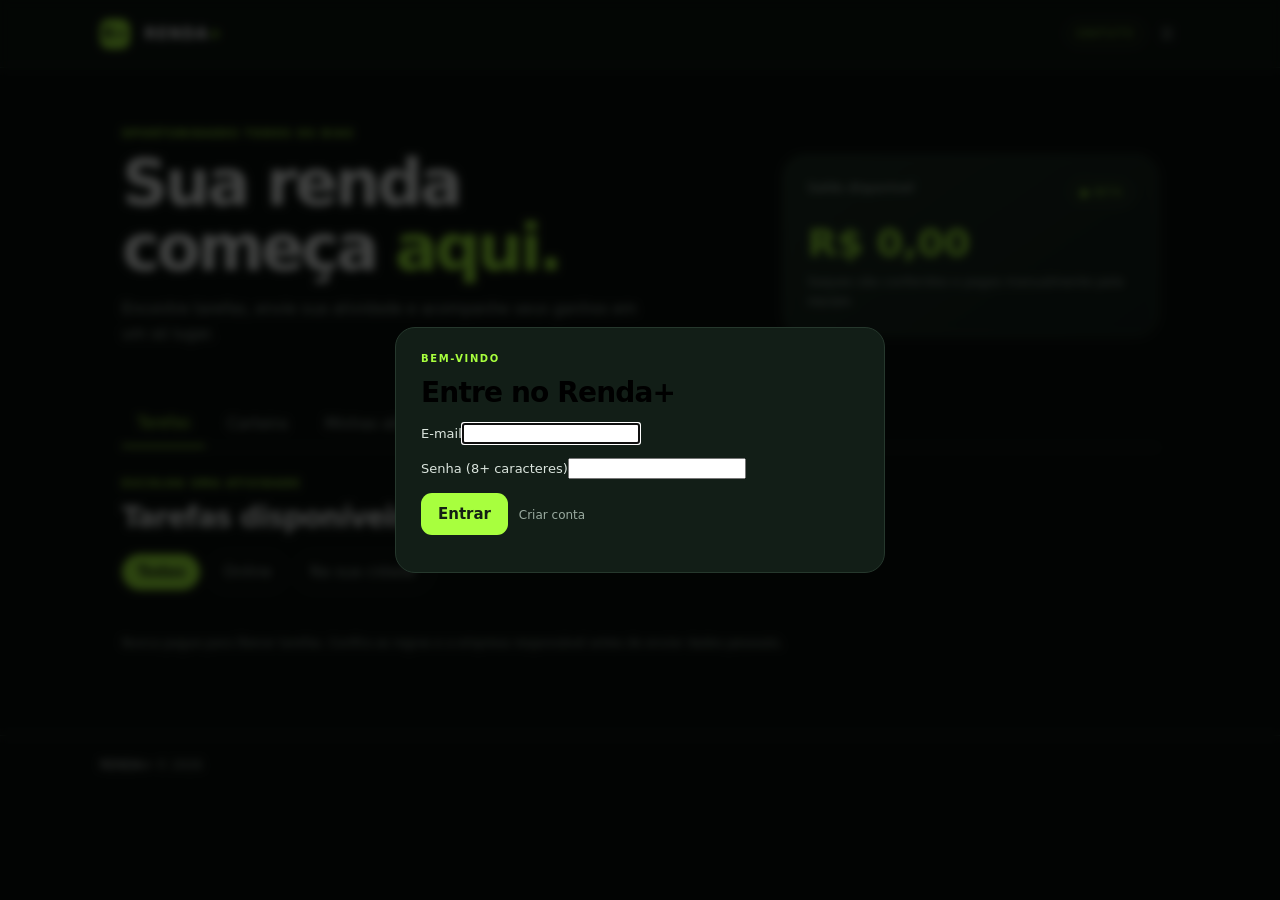
<file: index.html>
<!doctype html>
<html lang="pt-BR">
<head>
  <meta charset="utf-8"><meta name="viewport" content="width=device-width,initial-scale=1">
  <meta name="theme-color" content="#101b16"><meta name="description" content="Renda+ — tarefas e oportunidades para ganhar uma renda extra.">
  <link rel="manifest" href="manifest.webmanifest"><link rel="icon" href="icon.svg">
  <link rel="stylesheet" href="styles.css"><title>Renda+</title>
</head>
<body>
<header class="topbar">
  <a class="brand" href="#"><span class="brand-mark">R+</span> RENDA<span>+</span></a>
  <div class="top-actions"><span class="pill">GRATUITO</span><button id="installBtn" class="icon-btn" hidden>Instalar app</button><button id="menuBtn" class="icon-btn" aria-label="Abrir menu">☰</button></div>
</header>
<main>
  <section class="hero">
    <div><p class="eyebrow">OPORTUNIDADES TODOS OS DIAS</p><h1>Sua renda começa <em>aqui.</em></h1><p class="hero-copy">Encontre tarefas, envie sua atividade e acompanhe seus ganhos em um só lugar.</p></div>
    <div class="balance-card"><div class="balance-top"><span>Saldo disponível</span><span class="live-dot">● BETA</span></div><strong id="balance">R$ 0,00</strong><small>Saques são conferidos e pagos manualmente pela equipe.</small></div>
  </section>
  <nav class="tabs" aria-label="Navegação">
    <button class="tab active" data-view="tasks">Tarefas</button><button class="tab" data-view="wallet">Carteira</button><button class="tab" data-view="history">Minhas atividades</button><button class="tab" data-view="account">Minha conta</button>
  </nav>
  <section id="tasksView" class="view">
    <div class="section-heading"><div><p class="eyebrow">ESCOLHA UMA ATIVIDADE</p><h2>Tarefas disponíveis</h2></div><span id="taskCount" class="muted"></span></div>
    <div class="filters"><button class="filter active" data-filter="Todas">Todas</button><button class="filter" data-filter="Online">Online</button><button class="filter" data-filter="Local">Na sua cidade</button></div>
    <div id="taskList" class="task-grid"></div>
    <p class="notice">Nunca pague para liberar tarefas. Confira as regras e a empresa responsável antes de enviar dados pessoais.</p>
  </section>
  <section id="walletView" class="view" hidden>
    <p class="eyebrow">SEU DINHEIRO</p><h2>Carteira</h2>
    <div class="wallet-grid"><article class="stat"><span>Disponível</span><strong id="walletAvailable">R$ 0,00</strong></article><article class="stat"><span>Aguardando aprovação</span><strong id="walletPending">R$ 0,00</strong></article><article class="stat"><span>Total aprovado</span><strong id="walletTotal">R$ 0,00</strong></article></div>
    <article class="panel"><h3>Solicitar saque</h3><p class="muted">Saque mínimo de R$ 10,00. Cada saque é conferido pela equipe antes do pagamento via Pix.</p><label>Chave Pix<input id="pixKey" placeholder="Sua chave Pix"></label><button class="primary" id="withdrawBtn">Solicitar saque</button><p id="withdrawMsg" class="small muted"></p></article>
  </section>
  <section id="historyView" class="view" hidden><p class="eyebrow">SEU PROGRESSO</p><h2>Minhas atividades</h2><div id="historyList" class="panel empty">Você ainda não enviou nenhuma tarefa.</div></section>
  <section id="accountView" class="view" hidden><p class="eyebrow">PERFIL</p><h2>Minha conta</h2><article class="panel"><label>Como podemos te chamar?<input id="userName" placeholder="Seu nome"></label><p class="small muted" id="userEmail"></p><label>Cidade<input id="userCity" placeholder="Sua cidade"></label><button class="primary" id="saveProfile">Salvar perfil</button><p id="profileMsg" class="small muted"></p><button class="text-btn" id="logoutBtn">Sair da conta</button></article><article class="panel"><h3>Sobre o Renda+</h3><p class="muted">O Renda+ conecta pessoas a atividades remuneradas. Tarefas só são publicadas quando há fundos confirmados do anunciante. Nunca cobramos para liberar tarefas.</p></article></section>
  <section id="adminView" class="view" hidden><p class="eyebrow">ÁREA DE TESTE</p><h2>Gerenciar tarefas</h2><article class="panel"><p class="muted">Área restrita a administradores. A tarefa só fica ativa se os fundos confirmados cobrirem a recompensa.</p><label>Título<input id="newTitle" placeholder="Ex.: Pesquisa de satisfação"></label><label>Descrição<textarea id="newDesc" placeholder="Explique o que a pessoa precisa fazer"></textarea></label><div class="two"><label>Recompensa (R$)<input id="newReward" type="number" min="0.01" step="0.01" placeholder="5,00"></label><label>Categoria<select id="newCategory"><option>Online</option><option>Local</option></select></label></div><label>Fundos confirmados do anunciante (R$)<input id="newFunded" type="number" min="0" step="0.01" placeholder="50,00"></label><button id="addTask" class="primary">Publicar tarefa</button><p id="adminMsg" class="small muted"></p></article><article class="panel"><h3>Envios para revisar</h3><div id="reviewList" class="muted">Nenhum envio pendente.</div></article></section>
</main>
<footer><span>RENDA+ <span class="muted">© 2026</span></span><button id="adminLink" class="text-btn" hidden>Área administrativa</button></footer>
<dialog id="taskDialog"><form method="dialog" class="dialog-card"><button class="close" aria-label="Fechar">×</button><p class="eyebrow">DETALHES DA TAREFA</p><h2 id="dialogTitle"></h2><p id="dialogDesc" class="muted"></p><div class="reward-line"><span>Recompensa</span><strong id="dialogReward"></strong></div><label>Comprovante / link da atividade<textarea id="proof" placeholder="Conte o que você fez ou cole um link. Não envie senhas ou documentos."></textarea></label><button id="submitTask" class="primary" type="button">Enviar para análise</button><p id="dialogMsg" class="small muted"></p></form></dialog>
<dialog id="authDialog"><div class="dialog-card"><p class="eyebrow">BEM-VINDO</p><h2>Entre no Renda+</h2><label>E-mail<input id="authEmail" type="email" autocomplete="email"></label><label>Senha (8+ caracteres)<input id="authPass" type="password" autocomplete="current-password"></label><button class="primary" id="loginBtn" type="button">Entrar</button> <button class="text-btn" id="signupBtn" type="button">Criar conta</button><p id="authMsg" class="small muted"></p></div></dialog>
<div id="toast" role="status" class="toast"></div>
<script src="app.js"></script>
</body></html>
</file>
<file: styles.css>
:root{--bg:#0b120e;--panel:#121e17;--panel2:#1b2b21;--line:#26382d;--text:#f3f7f4;--muted:#9aaba0;--lime:#a8ff3e;--radius:18px}*{box-sizing:border-box}body{margin:0;background:var(--bg);color:var(--text);font:15px Inter,system-ui,-apple-system,Segoe UI,sans-serif}button,input,textarea,select{font:inherit}button{cursor:pointer}.topbar{height:68px;padding:0 max(20px,calc((100vw - 1080px)/2));display:flex;align-items:center;justify-content:space-between;border-bottom:1px solid var(--line);background:#0e1712;position:sticky;top:0;z-index:4}.brand{color:white;text-decoration:none;font-weight:900;letter-spacing:.08em}.brand span:last-child{color:var(--lime)}.brand-mark{display:inline-grid;place-items:center;background:var(--lime);color:#101b16;border-radius:9px;width:30px;height:30px;margin-right:8px;letter-spacing:0}.top-actions{display:flex;gap:10px;align-items:center}.pill,.live-dot{font-size:10px;letter-spacing:.1em;color:var(--lime);border:1px solid #46632f;border-radius:30px;padding:6px 9px}.icon-btn,.text-btn{background:none;border:0;color:var(--muted)}main{max-width:1080px;margin:auto;padding:34px 22px 70px}.hero{display:grid;grid-template-columns:1.25fr .75fr;gap:35px;align-items:center;padding:26px 0 38px}.eyebrow{font-size:10px;font-weight:800;letter-spacing:.16em;color:var(--lime);margin:0 0 12px}.hero h1{font-size:clamp(38px,6vw,64px);line-height:1.02;letter-spacing:-.05em;margin:0;max-width:600px}.hero h1 em{font-style:normal;color:var(--lime)}.hero-copy{color:var(--muted);line-height:1.7;max-width:520px}.balance-card{background:linear-gradient(145deg,#1d3024,#132019);border:1px solid #38513b;border-radius:22px;padding:24px}.balance-top{display:flex;justify-content:space-between;color:#c2d0c6;font-size:13px}.balance-card strong{display:block;color:var(--lime);font-size:38px;margin:16px 0 7px}.balance-card small{color:var(--muted);line-height:1.5}.tabs{display:flex;gap:7px;overflow:auto;border-bottom:1px solid var(--line);margin-bottom:30px}.tab,.filter{border:0;background:none;color:var(--muted);padding:13px 15px;white-space:nowrap}.tab.active{color:var(--lime);border-bottom:2px solid var(--lime)}h2{font-size:28px;letter-spacing:-.03em;margin:0 0 22px}.section-heading{display:flex;align-items:end;justify-content:space-between}.section-heading h2{margin-bottom:0}.muted{color:var(--muted)}.filters{display:flex;gap:8px;margin:20px 0}.filter{border:1px solid var(--line);border-radius:30px;padding:8px 14px}.filter.active{background:var(--lime);color:#142014;border-color:var(--lime);font-weight:700}.task-grid{display:grid;grid-template-columns:repeat(2,minmax(0,1fr));gap:14px}.task{background:var(--panel);border:1px solid var(--line);border-radius:var(--radius);padding:19px;display:flex;flex-direction:column;gap:12px}.task-top{display:flex;justify-content:space-between;align-items:center}.tag{font-size:11px;color:#c7d4ca;background:var(--panel2);padding:6px 9px;border-radius:20px}.reward{color:var(--lime);font-weight:800;font-size:20px}.task h3{margin:0;font-size:18px}.task p{margin:0;color:var(--muted);line-height:1.5;flex:1}.primary{background:var(--lime);color:#142014;border:0;border-radius:11px;padding:12px 17px;font-weight:800}.primary:hover{filter:brightness(.94)}.notice{color:var(--muted);font-size:12px;line-height:1.6;margin-top:24px}.panel,.stat{background:var(--panel);border:1px solid var(--line);border-radius:var(--radius);padding:20px;margin:14px 0}.panel h3{margin:0 0 10px}.panel label, .dialog-card label{display:block;color:#dbe5de;font-size:13px;margin:14px 0}.panel input,.panel textarea,.panel select,.dialog-card textarea{width:100%;margin-top:7px;background:#0c1510;border:1px solid var(--line);border-radius:10px;padding:12px;color:white;outline:none}.panel textarea,.dialog-card textarea{min-height:90px;resize:vertical}.wallet-grid{display:grid;grid-template-columns:repeat(3,1fr);gap:12px}.stat span{color:var(--muted);font-size:12px}.stat strong{display:block;font-size:23px;margin-top:10px;color:var(--lime)}.two{display:grid;grid-template-columns:1fr 1fr;gap:12px}.small{font-size:12px}.empty{color:var(--muted)}footer{border-top:1px solid var(--line);padding:22px max(20px,calc((100vw - 1080px)/2));display:flex;justify-content:space-between;color:#dce5de;font-size:12px}.text-btn{font-size:12px}dialog{background:transparent;border:0;padding:15px;width:min(520px,100%)}dialog::backdrop{background:#000b;backdrop-filter:blur(4px)}.dialog-card{position:relative;background:var(--panel);border:1px solid var(--line);border-radius:20px;padding:25px}.dialog-card h2{margin-bottom:10px}.close{position:absolute;right:16px;top:10px;border:0;background:none;color:white;font-size:28px}.reward-line{display:flex;justify-content:space-between;background:var(--panel2);padding:13px;border-radius:10px;margin:18px 0}.reward-line strong{color:var(--lime)}.toast{position:fixed;bottom:20px;left:50%;transform:translate(-50%,20px);opacity:0;background:#e9ffd0;color:#142014;padding:12px 18px;border-radius:30px;transition:.2s;pointer-events:none}.toast.show{opacity:1;transform:translate(-50%,0)}[hidden]{display:none!important}@media(max-width:700px){main{padding:24px 16px 55px}.hero{grid-template-columns:1fr;gap:20px;padding-top:18px}.balance-card{padding:18px}.task-grid{grid-template-columns:1fr}.wallet-grid{grid-template-columns:1fr}.tabs{margin-left:-16px;margin-right:-16px;padding:0 10px}.tab{padding:12px 11px;font-size:13px}.two{grid-template-columns:1fr}footer{padding:20px 16px}}
</file>
